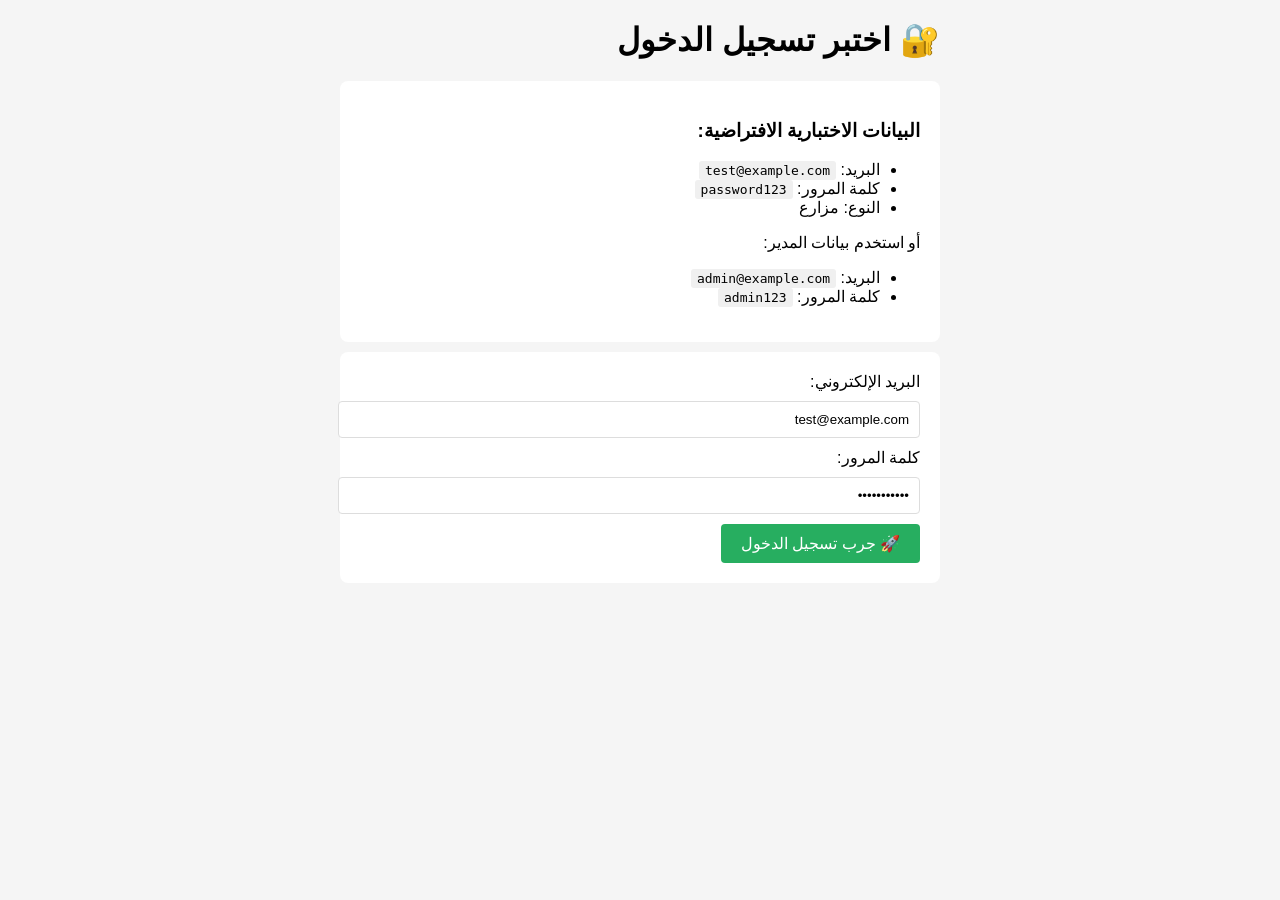
<file: test_login(P).HTML>
<?php
/* ============================================
   AGRI-CHAIN — php/test_login.php
   Manual login test without frontend
   ============================================ */

header('Content-Type: text/html; charset=utf-8');
?>
<!DOCTYPE html>
<html lang="ar" dir="rtl">
<head>
    <meta charset="UTF-8">
    <title>اختبار تسجيل الدخول</title>
    <style>
        body { font-family: 'Cairo', Arial; margin: 20px; background: #f5f5f5; }
        .container { max-width: 600px; margin: 0 auto; }
        .box { background: white; padding: 20px; border-radius: 8px; margin: 10px 0; }
        input { width: 100%; padding: 10px; margin: 10px 0; border: 1px solid #ddd; border-radius: 4px; }
        button { background: #27ae60; color: white; padding: 10px 20px; border: none; border-radius: 4px; cursor: pointer; font-size: 16px; }
        button:hover { background: #229954; }
        .result { margin-top: 20px; padding: 15px; border-radius: 4px; }
        .success { background: #d5f4e6; border: 1px solid #27ae60; color: #27ae60; }
        .error { background: #fadbd8; border: 1px solid #e74c3c; color: #e74c3c; }
        code { background: #f0f0f0; padding: 2px 6px; border-radius: 3px; }
    </style>
</head>
<body>
    <div class="container">
        <h1>🔐 اختبر تسجيل الدخول</h1>

        <div class="box">
            <h3>البيانات الاختبارية الافتراضية:</h3>
            <ul>
                <li>البريد: <code>test@example.com</code></li>
                <li>كلمة المرور: <code>password123</code></li>
                <li>النوع: مزارع</li>
            </ul>
            <p>أو استخدم بيانات المدير:</p>
            <ul>
                <li>البريد: <code>admin@example.com</code></li>
                <li>كلمة المرور: <code>admin123</code></li>
            </ul>
        </div>

        <div class="box">
            <form id="loginForm">
                <label>البريد الإلكتروني:</label>
                <input type="email" id="email" placeholder="example@mail.com" value="test@example.com" required>

                <label>كلمة المرور:</label>
                <input type="password" id="password" placeholder="••••••••" value="password123" required>

                <button type="button" onclick="testLogin()">🚀 جرب تسجيل الدخول</button>
            </form>
        </div>

        <div id="resultBox"></div>
    </div>

    <script>
        function testLogin() {
            const email = document.getElementById('email').value.trim();
            const password = document.getElementById('password').value;

            if (!email || !password) {
                alert('ملء جميع الحقول من فضلك');
                return;
            }

            const resultBox = document.getElementById('resultBox');
            resultBox.innerHTML = '<div class="result" style="background: #ffeaa7; color: #d48806;">جاري الاختبار...</div>';

            const loginUrl = window.location.origin + '/new/agri-chain/php/login.php';

            fetch(loginUrl, {
                method: 'POST',
                headers: { 'Content-Type': 'application/json' },
                body: JSON.stringify({ email, password })
            })
            .then(async response => {
                const text = await response.text();
                try {
                    const data = JSON.parse(text);
                    if (data.success) {
                        resultBox.innerHTML = `
                            <div class="result success">
                                <strong>✓ نجح تسجيل الدخول!</strong>
                                <p>المستخدم: <code>${data.user.name}</code></p>
                                <p>البريد: <code>${data.user.email}</code></p>
                                <p>الدور: <code>${data.user.role}</code></p>
                                <p>الرسالة: ${data.message}</p>
                            </div>
                        `;
                    } else {
                        resultBox.innerHTML = `
                            <div class="result error">
                                <strong>✗ فشل تسجيل الدخول</strong>
                                <p>${data.message}</p>
                            </div>
                        `;
                    }
                } catch (ex) {
                    resultBox.innerHTML = `
                        <div class="result error">
                            <strong>✗ خطأ في اتصال الـ API</strong>
                            <p>الاستجابة لم تكن JSON صالحة.</p>
                            <pre style="white-space: pre-wrap; background: #f0f0f0; padding: 10px; border-radius: 4px;">${text}</pre>
                            <p style="font-size: 12px; margin-top: 10px;">
                                تأكد من:<br>
                                1. فتح الصفحة عبر <code>http://localhost/new/agri-chain/php/test_login.php</code><br>
                                2. تشغيل XAMPP (Apache و MySQL)<br>
                                3. وجود قاعدة البيانات <code>agrichain</code><br>
                                4. وجود جدول <code>users</code> والمستخدمين
                            </p>
                        </div>
                    `;
                }
            })
            .catch(error => {
                resultBox.innerHTML = `
                    <div class="result error">
                        <strong>✗ خطأ في الاتصال</strong>
                        <p>${error.message}</p>
                        <p style="font-size: 12px; margin-top: 10px;">
                            تأكد من:<br>
                            1. تشغيل XAMPP (Apache و MySQL)<br>
                            2. وجود قاعدة البيانات <code>agrichain</code><br>
                            3. وجود جدول <code>users</code> والمستخدمين<br>
                            افتح <code>http://localhost/new/agri-chain/php/diagnostic.php</code> للفحص الكامل
                        </p>
                    </div>
                `;
            });
        }

        // Test on page load
        window.addEventListener('load', () => {
            console.log('Test page loaded. Use the form above to test login.');
        });
    </script>
</body>
</html>
</file>
